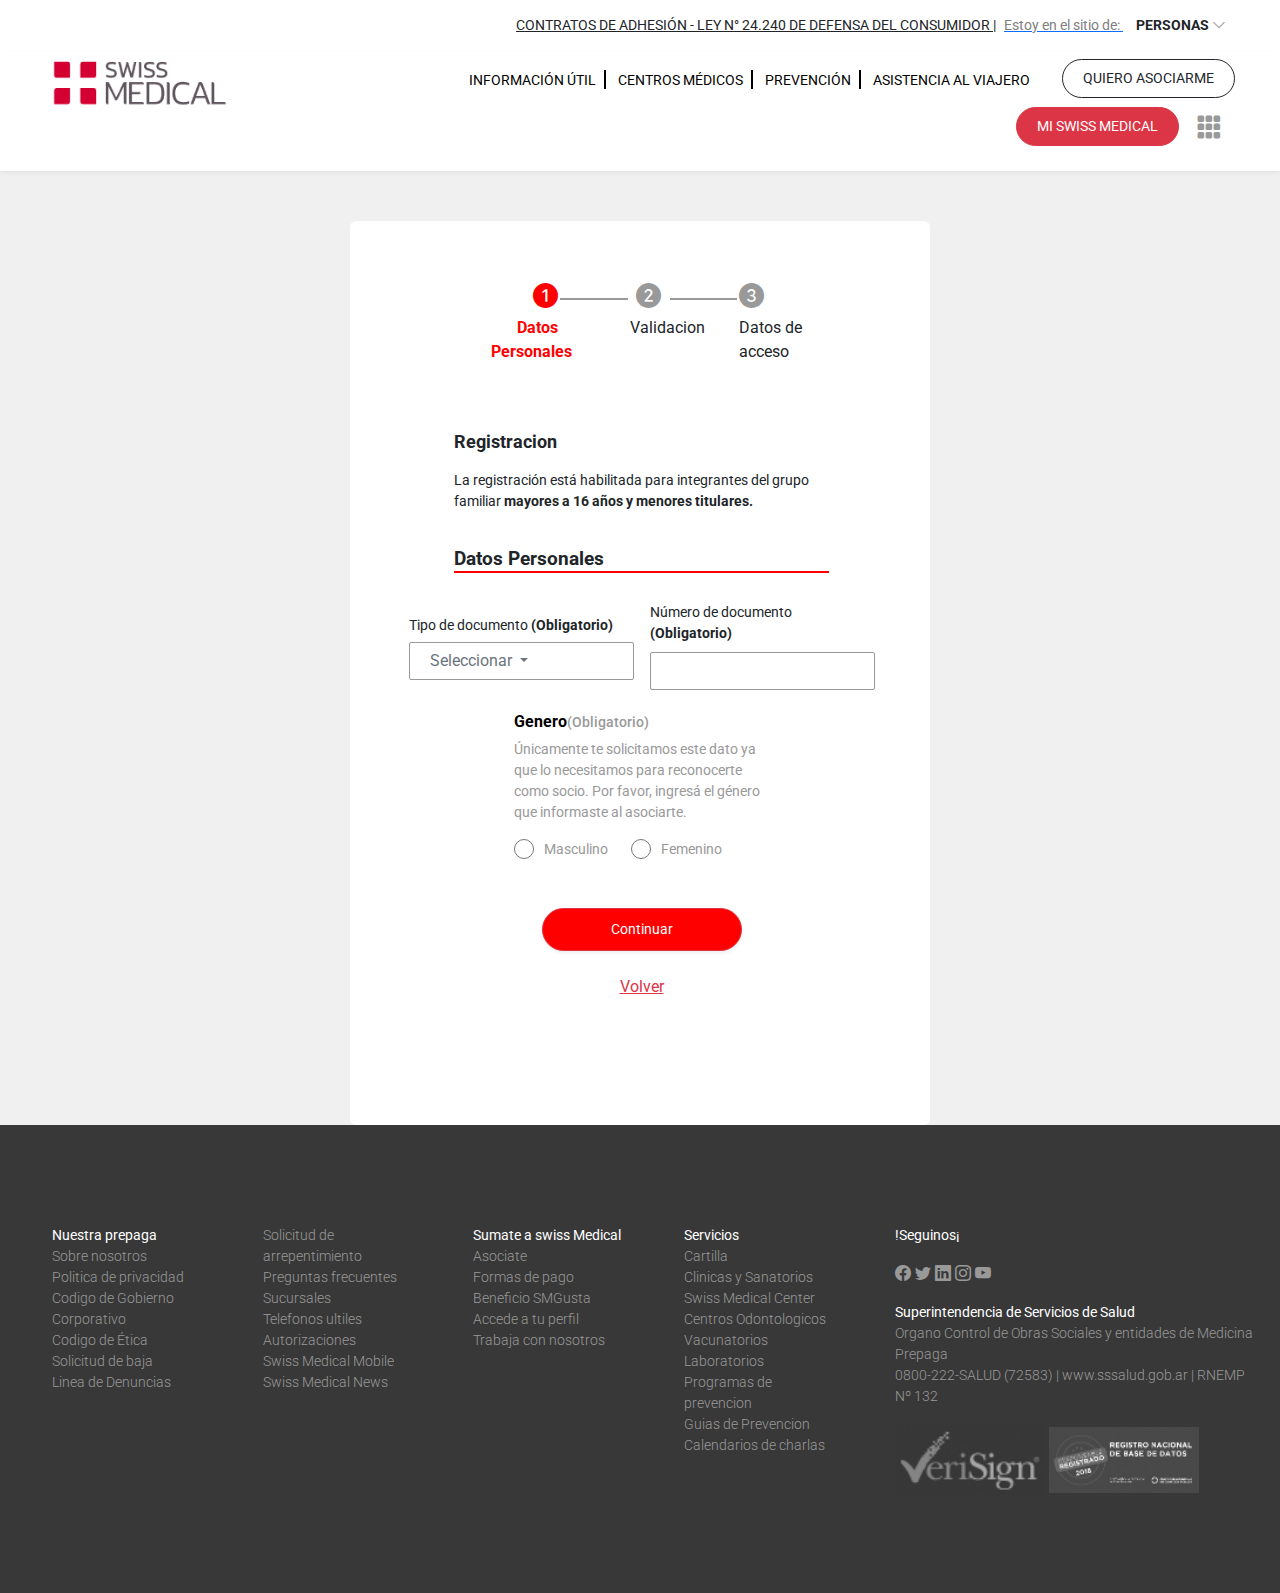
<file: register.html>
<!DOCTYPE html>
<html lang="en">
<head>
    <link rel="stylesheet" href="https://cdn.jsdelivr.net/npm/bootstrap-icons@1.11.3/font/bootstrap-icons.min.css">
    <link rel="preconnect" href="https://fonts.googleapis.com">
    <link rel="preconnect" href="https://fonts.gstatic.com" crossorigin>
    <link href="https://fonts.googleapis.com/css2?family=Roboto:ital,wght@0,100;0,300;0,400;0,500;0,700;0,900;1,100;1,300;1,400;1,500;1,700;1,900&display=swap" rel="stylesheet">
    <link rel="stylesheet" href="https://cdn.jsdelivr.net/npm/bootstrap-icons@1.11.3/font/bootstrap-icons.min.css">
    <link rel="stylesheet" href="static/css/register/estilo.css">
    <link href="https://cdn.jsdelivr.net/npm/bootstrap@5.3.3/dist/css/bootstrap.min.css" rel="stylesheet" integrity="sha384-QWTKZyjpPEjISv5WaRU9OFeRpok6YctnYmDr5pNlyT2bRjXh0JMhjY6hW+ALEwIH" crossorigin="anonymous">
    <meta charset="UTF-8">
    <meta name="viewport" content="width=device-width, initial-scale=1.0">
    <title>Document</title>
</head>
<body>
    <header>
        <div class="headerPag">
            <div class="centerContent">
                <div class="row">
                    <div class="header d-inlane text-end p-2">
                        <a href="" class="p-1 text-end text-dark textLarge">CONTRATOS DE ADHESIÓN - LEY N° 24.240 DE DEFENSA DEL CONSUMIDOR  |</a>
                        <a href="text-end"><span class="spanHeader">Estoy en el sitio de: </span><button class="btn"><b>PERSONAS <i class="bi bi-chevron-down"></i></b></button></a>
                    </div>
                </div>
            </div>
        </div>
    </header>
    <nav class="shadow-sm">
        <div class="centerContent">
            <div class="row">  
                        
                <div class="col-sm-3">
                    <img class="pt-1" src="static/img/register/Captura.PNG" width="190px" alt="">
                </div>
                <div class="col-sm-9 mt-2">
                    <ul class="text-end">
                        <li class=""><a href="" class="p-2">INFORMACIÓN ÚTIL</a></li>
                        <li><a href="" class="p-2 ">CENTROS MÉDICOS</a></li>
                        <li><a href="" class="p-2 ">PREVENCIÓN</a></li>
                        <li class="border-end-0" style="margin-right: 20px !important;"><a href="" class="p-2">ASISTENCIA AL VIAJERO</a></li>
                        <button class="btn btnPadd mb-1 btn-outline-dark rounded-pill">QUIERO ASOCIARME</button>
                        <button class="btn btnPadd mb-1 btn-danger rounded-pill">MI SWISS MEDICAL</button>
                        <button class="btn"><i id="grid" class="bi bi-grid-3x3-gap-fill"></i></button>
                    </ul>
                </div>
                
            </div>
        </div>
    </nav>
    <div class="registerContent">
        <div class="formBlock rounded">
            <div id="form" class="form">
                <div style="margin-left: 10%;">
                    <div class="row">
                        <div class="col col-sm-1"></div>
                        <div class="col col-sm-2 text-end tamañoIcono active">
                            <i class="bi bi-1-circle-fill active"></i>
                            <p class=""><b>Datos Personales</b></p>
                        </div>
                        <div class="col col-sm-2">
                            <div class="barritaNav"></div>
                        </div> 
                        <div style="float: left !important;width: 40px !important" class="col col-sm-2 text-center tamañoIcono">
                            <i class="bi bi-2-circle-fill"></i>
                            <p class="">Validacion</p>
                        </div>
                        <div class="col col-sm-2">
                            <div class="barritaNav"></div>
                        </div> 
                        <div class="col col-sm-2 text-start tamañoIcono">
                            <i class="bi bi-3-circle-fill"></i>
                            <p class="">Datos de acceso</p>
                        </div>
                        <div class="col col-sm-2"></div>
                                        
                    </div>
                </div>
                <div class="mt-5 alineadoForm">
                <h4 class="titulo" class="registerDetails"><b>Registracion</b></h4>
                <p class="parrafo" class="textoRegistro">La registración está habilitada para integrantes del grupo familiar <b>mayores a 16 años y menores titulares.</b></p>
                <h4 class="borde titulo"><b style="font-size: 19px; font-weigth: 100">Datos Personales</b></h4>
                <div class="d-flex centrar">
                    <div class="d-block mt-4 mb-4 p-2 alineadoForm2">
                        <p class="d-inline tamaño">Tipo de documento <b>(Obligatorio)</b></p>
                        <div>
                            <div class="btn-group">
                                <button id="botonDesplegable" class="btn btn-outline-secondary dropdown-toggle" type="button" data-bs-toggle="dropdown" aria-expanded="false">
                                  Seleccionar
                                </button>
                                <ul class="dropdown-menu">
                                  <li><a class="dropdown-item" href="#">Menu item</a></li>
                                  <li><a class="dropdown-item" href="#">Menu item</a></li>
                                  <li><a class="dropdown-item" href="#">Menu item</a></li>
                                </ul>
                              </div>
                        </div>
                    </div>
                    <div class="m-0 p-2">
                        <p class="m-0 tamaño">Número de documento <b>(Obligatorio)</b></p>
                        <input class="inputFijo" type="text" name="" id="dni">                        
                    </div>
                </div>
                <div class="alineadoForm1 typeGen">
                    <h4 style="font-size: 14px;"><b style="color: black;font-size:16px">Genero</b>(Obligatorio)</h4>
                    <p>Únicamente te solicitamos este dato ya que lo necesitamos para reconocerte como socio. Por favor, ingresá el género que informaste al asociarte.</p>
                    <input style="" type="radio"><label for="" style="padding-left: 30px;margin-right: 20px !important;">Masculino</label>
                    <input type="radio" name="" id=""><label for="" style="padding-left: 30px;">Femenino</label>
                </div>
                <div class="w-100 mt-5">
                    <center><button id="botonFinal" class="btn btn-danger shadow-sm mb-4">Continuar</button></center>
                    <a href="" class="text-danger text-center"><p class="text-center">Volver</p></a>
                </div>
                </div>
            </div>
        </div>
    </div>
    <footer>
        <div class="footerPadd">
            <div class="row">
                <div class="col col-sm-2">
                    <ul>
                        <li><b>Nuestra prepaga</b></li>
                        <li>Sobre nosotros</li>
                        <li>Politica de privacidad</li>
                        <li>Codigo de Gobierno Corporativo</li>
                        <li>Codigo de Ética</li>
                        <li>Solicitud de baja</li>
                        <li>Linea de Denuncias</li>
                    </ul>
                </div>
                <div class="col col-sm-2">
                    <ul>
                        <li>Solicitud de arrepentimiento</li>
                        <li>Preguntas frecuentes</li>
                        <li>Sucursales</li>
                        <li>Telefonos ultiles</li>
                        <li>Autorizaciones</li>
                        <li>Swiss Medical Mobile</li>
                        <li>Swiss Medical News</li>
                    </ul>
                </div>
                <div class="col col-sm-2">
                    <ul>
                        <li><b>Sumate a swiss Medical</b></li>
                        <li>Asociate</li>
                        <li>Formas de pago</li>
                        <li>Beneficio SMGusta</li>
                        <li>Accede a tu perfil</li>
                        <li>Trabaja con nosotros</li>
                    </ul>
                </div>
                <div class="col col-sm-2">
                    <ul>
                        <li><b>Servicios</b></li>
                        <li>Cartilla</li>
                        <li>Clinicas y Sanatorios</li>
                        <li>Swiss Medical Center</li>
                        <li>Centros Odontologicos</li>
                        <li>Vacunatorios</li>
                        <li>Laboratorios</li>
                        <li>Programas de prevencion</li>
                        <li>Guias de Prevencion</li>
                        <li>Calendarios de charlas</li>
                    </ul>
                </div>
                <div class="col col-sm-4">
                    <ul>
                        <li><b>!Seguinos¡</b></li>
                    </ul>
                    <div class="d-inline">
                        <ul>
                            <i class="bi bi-facebook"></i>
                            <i class="bi bi-twitter"></i>
                            <i class="bi bi-linkedin"></i>
                            <i class="bi bi-instagram"></i>
                            <i class="bi bi-youtube"></i>
                        </ul>
                    </div>
                    <ul>
                        <li><b>Superintendencia de Servicios de Salud</b></li>
                        <li>Organo Control de Obras Sociales y entidades de Medicina Prepaga <br>
                            0800-222-SALUD (72583) | www.sssalud.gob.ar | RNEMP Nº 132</li>
                    </ul>
                    <div class="d-inline">
                        <ul>
                            <img src="static/img/register/logo_verisign.png" alt="" width="150px">
                            <img src="static/img/register/logo_ministerio_justicia.png" alt="" width="150px">
                        </ul>
                    </div>
                </div>
            </div>
        </div>
    </footer>
    <script src="https://cdn.jsdelivr.net/npm/bootstrap@5.3.3/dist/js/bootstrap.bundle.min.js" integrity="sha384-YvpcrYf0tY3lHB60NNkmXc5s9fDVZLESaAA55NDzOxhy9GkcIdslK1eN7N6jIeHz" crossorigin="anonymous"></script>
</body>
</html>
</file>
<file: static/css/register/estilo.css>
*{
    font-family: "Roboto", sans-serif !important;
}
html *{
    font-family: var(--font-family-base) !important;
}
a{
    text-decoration: none;
}
.textLarge{
    font-size: 14px;
}
.centerContent{
    padding-left: 45px;
    padding-right: 45px;
}
.spanHeader{
    font-size: 14px;
    color: grey;
    text-decoration: none;
}
ul{
    list-style: none;
}
li{
    display: inline;
}
.centerContent ul li{
    border-right: solid 2px black;
}
ul li a{
    color: black;
    text-decoration: none;
    font-size: 14px;
}
ul li a:hover{
    color: red;
}
.btn{
    font-size: 14px !important;
}
.btnPadd{
    padding-left: 20px !important;
    padding-right: 20px !important;
    padding-top: 8px !important;
    padding-bottom: 8px !important;
}
.borderNone{
    border-right:  0px !important;
}
#grid{
    font-size: 26px;
}
footer{
    background-color: #383838;
}
footer ul li{
    color: #999;
    text-decoration: none;
    font-size: 14px !important;
    border: none !important;
    display: block !important;
    cursor: pointer;
    font-weight: 300;
}
footer ul li b{
    color: white;
    cursor: default;
}
i{
    color: #999;
}
.footerPadd{
    padding-left: 20px;
    margin-right: 20px !important;
    padding-top: 100px;
    padding-bottom: 80px;
}
.registerContent{
    background: rgba(206, 206, 206, 0.31);
    padding-top: 50px;
    padding-left: 350px;
    padding-right: 350px;
}
.formBlock{
    background-color: white;
    padding: 56px 71px 110px 74px;
}
.borde{
    border-bottom: solid 2px red;
}
.centrar{
    justify-content: center;
    align-items: center;
}
.colorSecundario{
    color: #999;
}
.tamañoIcono i{
    font-size: 25px;
}
.active{
    color: red;
}
.barritaNav{
    float: left;
    padding-top: 20px;
    width: 100% !important;
    border: 0px solid;
    border-bottom: 2px solid #999 !important;
}
#form .col{
    padding: 1px !important;
}
.alineadoForm{
    padding-left: 30px !important;
    padding-right: 30px !important;
}
.typeGen{
    color: #999;
    font-size: 14px;
}
input[type=radio]{
    position: absolute;
    padding: 120px;
    width: 20px;
    height: 20px;
    border-radius: 100%;
    background-color: red !important;
    padding-right: 10px;
}
input[type=radio]:checked{
    background: red !important;
    color: red;
}
#botonFinal{
    width: 200px !important;
    border-radius: 100px;
    padding: 10px !important;
    background-color: red !important;
}
.alineadoForm1{
    padding-left: 60px !important;
    padding-right: 60px !important;
}
.alineadoForm2{
    padding-left: 0px !important;
}
.titulo{
    font-size: 18px;
}
.parrafo{
    font-size: 14px;
    padding-bottom: 20px;
    padding-top: 10px;
}
#botonDesplegable{
    margin-top: 5px;
    width: 225px !important;
    text-align: start !important;
    border-radius: 2px !important;
    border: 1px solid#999;
    padding-left: 20px;
    font-size: 16px !important;
}
.inputFijo{
    margin-top: 8px;
    width: 225px !important;
    text-align: start !important;
    border-radius: 2px !important;
    border: 1px solid#999;
    padding-left: 20px;
    font-size: 16px !important;
    padding: 6px;
}
.tamaño{
    font-size: 14px !important;
}
</file>
